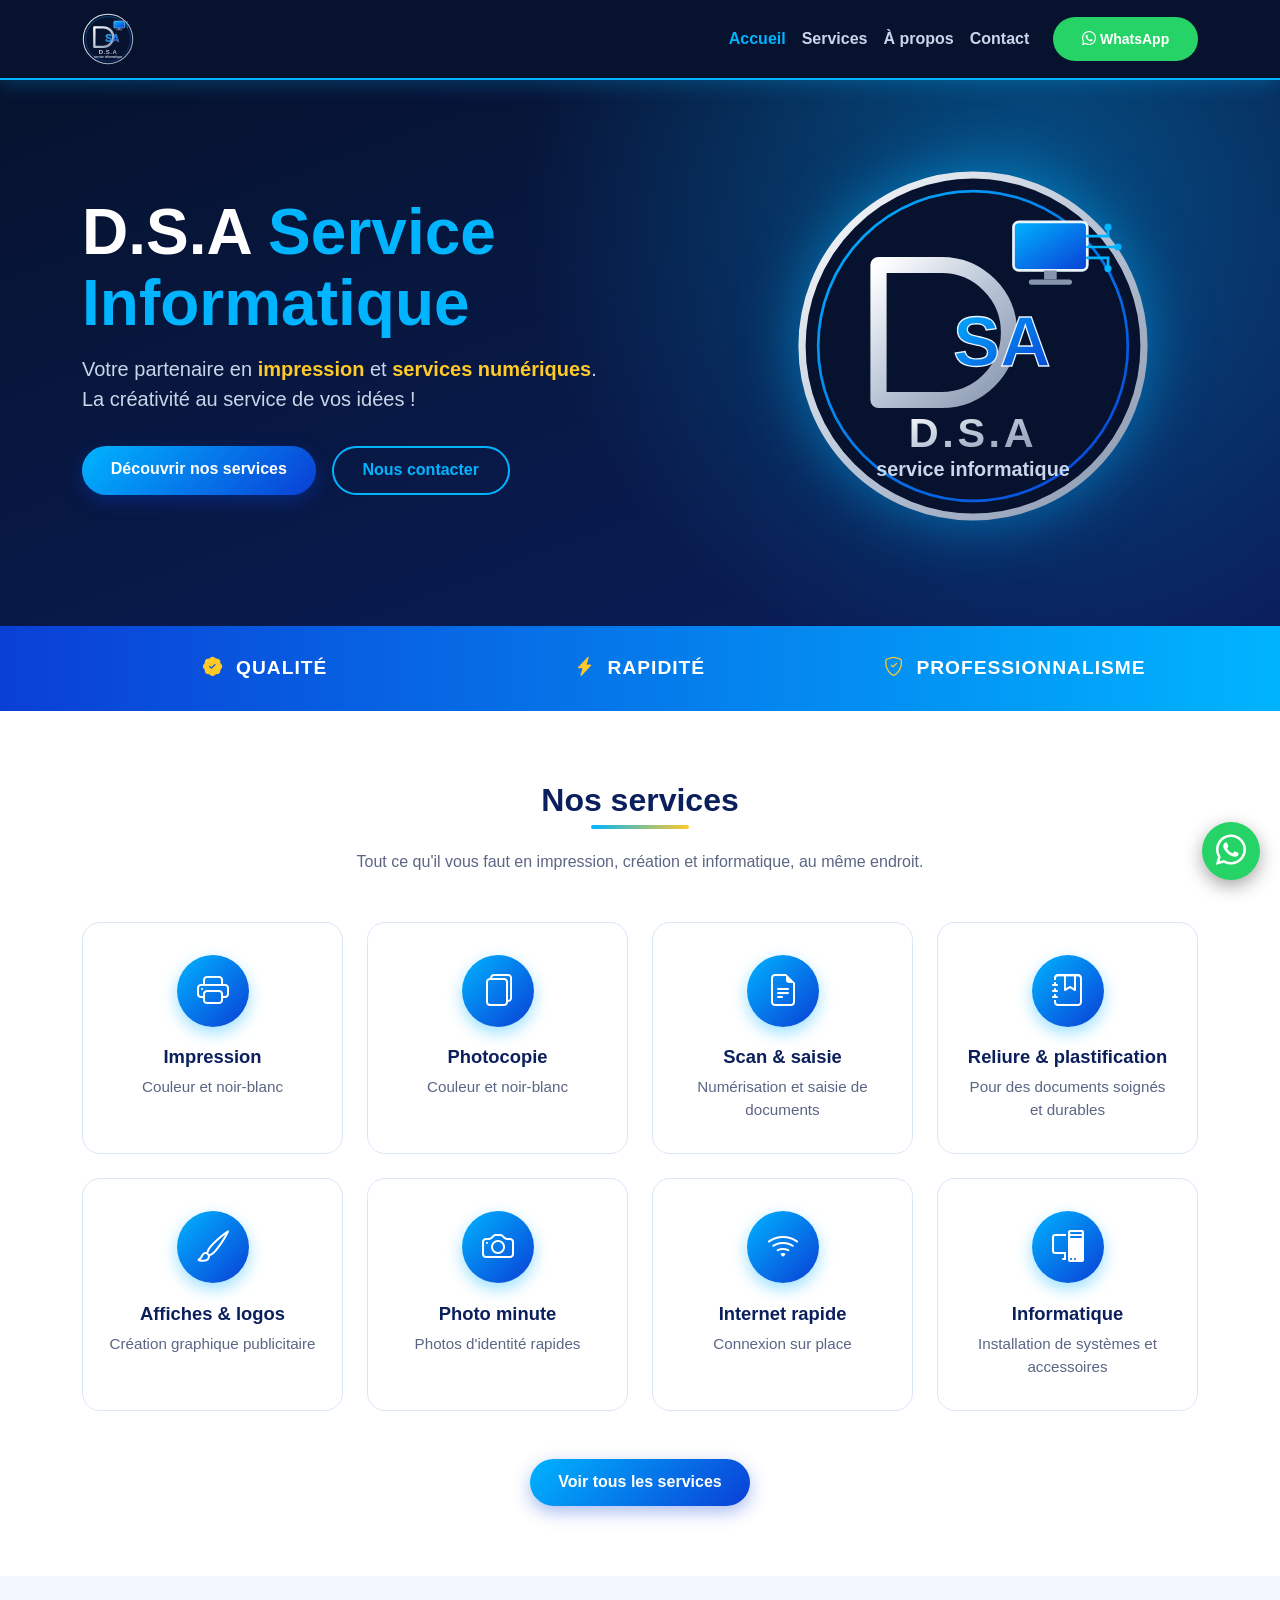
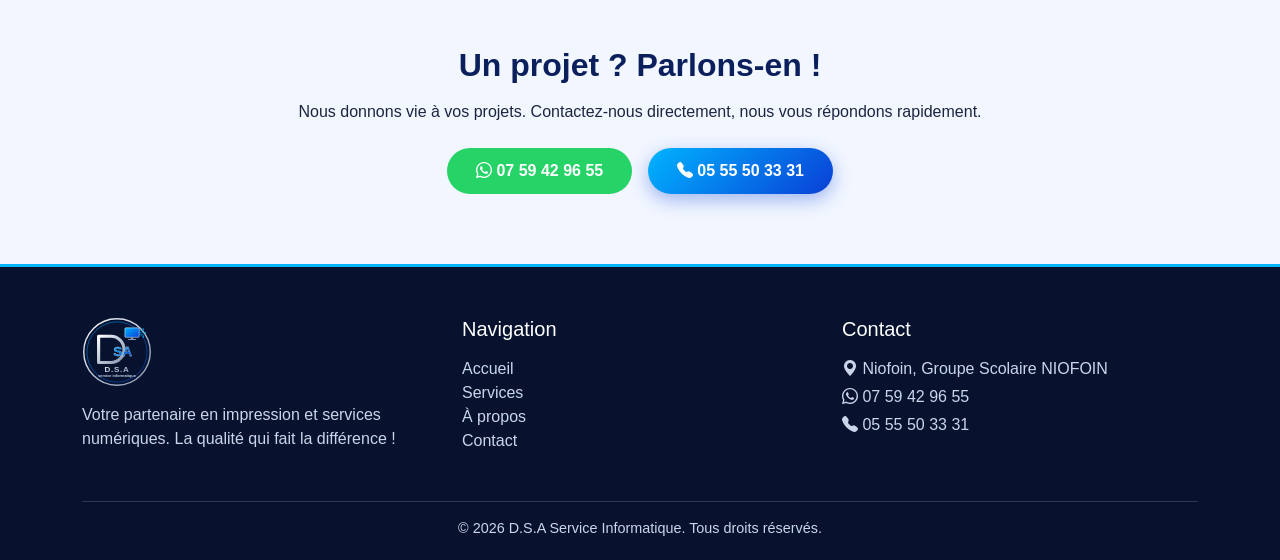
<file: index.html>
<!DOCTYPE html>
<html lang="fr">
<head>
  <meta charset="UTF-8">
  <meta name="viewport" content="width=device-width, initial-scale=1">
  <title>D.S.A Service Informatique | Impression et services numériques à Niofoin</title>
  <meta name="description" content="D.S.A Service Informatique à Niofoin : impression, photocopie, scan, reliure, affiches publicitaires, logos, photo minute, installation de systèmes et accessoires informatiques.">
  <link rel="icon" type="image/svg+xml" href="img/logo-dsa.svg">

  <!-- Bootstrap 5 + Bootstrap Icons -->
  <link href="https://cdn.jsdelivr.net/npm/bootstrap@5.3.3/dist/css/bootstrap.min.css" rel="stylesheet">
  <link href="https://cdn.jsdelivr.net/npm/bootstrap-icons@1.11.3/font/bootstrap-icons.min.css" rel="stylesheet">
  <link href="css/style.css" rel="stylesheet">
</head>
<body>

  <!-- ========== NAVBAR ========== -->
  <nav class="navbar navbar-expand-lg navbar-dsa fixed-top">
    <div class="container">
      <a class="navbar-brand" href="index.html">
        <img src="img/logo-dsa.svg" alt="Logo D.S.A Service Informatique">
      </a>
      <button class="navbar-toggler" type="button" data-bs-toggle="collapse" data-bs-target="#menu" aria-controls="menu" aria-expanded="false" aria-label="Ouvrir le menu">
        <span class="navbar-toggler-icon"></span>
      </button>
      <div class="collapse navbar-collapse" id="menu">
        <ul class="navbar-nav ms-auto align-items-lg-center">
          <li class="nav-item"><a class="nav-link active" href="index.html">Accueil</a></li>
          <li class="nav-item"><a class="nav-link" href="services.html">Services</a></li>
          <li class="nav-item"><a class="nav-link" href="a-propos.html">À propos</a></li>
          <li class="nav-item"><a class="nav-link" href="contact.html">Contact</a></li>
          <li class="nav-item ms-lg-3 mt-2 mt-lg-0">
            <a class="btn btn-whatsapp btn-sm" href="https://wa.me/2250759429655" target="_blank" rel="noopener">
              <i class="bi bi-whatsapp"></i> WhatsApp
            </a>
          </li>
        </ul>
      </div>
    </div>
  </nav>

  <!-- ========== HERO ========== -->
  <header class="hero">
    <div class="container">
      <div class="row align-items-center">
        <div class="col-lg-7">
          <h1>D.S.A <span>Service Informatique</span></h1>
          <p class="slogan">
            Votre partenaire en <strong>impression</strong> et <strong>services numériques</strong>.<br>
            La créativité au service de vos idées !
          </p>
          <div class="d-flex flex-wrap gap-3 justify-content-center justify-content-lg-start">
            <a href="services.html" class="btn btn-dsa">Découvrir nos services</a>
            <a href="contact.html" class="btn btn-dsa-outline">Nous contacter</a>
          </div>
        </div>
        <div class="col-lg-5 text-center">
          <img src="img/logo-dsa.svg" alt="D.S.A Service Informatique" class="hero-logo">
        </div>
      </div>
    </div>
  </header>

  <!-- ========== VALEURS ========== -->
  <section class="valeurs">
    <div class="container">
      <div class="row g-2">
        <div class="col-md-4"><i class="bi bi-patch-check-fill"></i> QUALITÉ</div>
        <div class="col-md-4"><i class="bi bi-lightning-charge-fill"></i> RAPIDITÉ</div>
        <div class="col-md-4"><i class="bi bi-shield-check"></i> PROFESSIONNALISME</div>
      </div>
    </div>
  </section>

  <!-- ========== SERVICES (aperçu) ========== -->
  <section class="section">
    <div class="container">
      <div class="section-titre apparait">
        <h2>Nos services</h2>
        <p>Tout ce qu'il vous faut en impression, création et informatique, au même endroit.</p>
      </div>

      <div class="row g-4">
        <div class="col-6 col-md-4 col-lg-3 apparait">
          <div class="carte-service">
            <div class="icone"><i class="bi bi-printer"></i></div>
            <h3>Impression</h3>
            <p>Couleur et noir-blanc</p>
          </div>
        </div>
        <div class="col-6 col-md-4 col-lg-3 apparait">
          <div class="carte-service">
            <div class="icone"><i class="bi bi-files"></i></div>
            <h3>Photocopie</h3>
            <p>Couleur et noir-blanc</p>
          </div>
        </div>
        <div class="col-6 col-md-4 col-lg-3 apparait">
          <div class="carte-service">
            <div class="icone"><i class="bi bi-file-earmark-text"></i></div>
            <h3>Scan &amp; saisie</h3>
            <p>Numérisation et saisie de documents</p>
          </div>
        </div>
        <div class="col-6 col-md-4 col-lg-3 apparait">
          <div class="carte-service">
            <div class="icone"><i class="bi bi-journal-bookmark"></i></div>
            <h3>Reliure &amp; plastification</h3>
            <p>Pour des documents soignés et durables</p>
          </div>
        </div>
        <div class="col-6 col-md-4 col-lg-3 apparait">
          <div class="carte-service">
            <div class="icone"><i class="bi bi-brush"></i></div>
            <h3>Affiches &amp; logos</h3>
            <p>Création graphique publicitaire</p>
          </div>
        </div>
        <div class="col-6 col-md-4 col-lg-3 apparait">
          <div class="carte-service">
            <div class="icone"><i class="bi bi-camera"></i></div>
            <h3>Photo minute</h3>
            <p>Photos d'identité rapides</p>
          </div>
        </div>
        <div class="col-6 col-md-4 col-lg-3 apparait">
          <div class="carte-service">
            <div class="icone"><i class="bi bi-wifi"></i></div>
            <h3>Internet rapide</h3>
            <p>Connexion sur place</p>
          </div>
        </div>
        <div class="col-6 col-md-4 col-lg-3 apparait">
          <div class="carte-service">
            <div class="icone"><i class="bi bi-pc-display"></i></div>
            <h3>Informatique</h3>
            <p>Installation de systèmes et accessoires</p>
          </div>
        </div>
      </div>

      <div class="text-center mt-5">
        <a href="services.html" class="btn btn-dsa">Voir tous les services</a>
      </div>
    </div>
  </section>

  <!-- ========== APPEL À L'ACTION ========== -->
  <section class="section section-clair">
    <div class="container text-center apparait">
      <h2 class="mb-3" style="color: var(--bleu-fonce);">Un projet ? Parlons-en !</h2>
      <p class="mb-4">Nous donnons vie à vos projets. Contactez-nous directement, nous vous répondons rapidement.</p>
      <div class="d-flex flex-wrap gap-3 justify-content-center">
        <a href="https://wa.me/2250759429655" target="_blank" rel="noopener" class="btn btn-whatsapp">
          <i class="bi bi-whatsapp"></i> 07 59 42 96 55
        </a>
        <a href="tel:+2250555503331" class="btn btn-dsa">
          <i class="bi bi-telephone-fill"></i> 05 55 50 33 31
        </a>
      </div>
    </div>
  </section>

  <!-- ========== FOOTER ========== -->
  <footer class="footer-dsa">
    <div class="container">
      <div class="row g-4">
        <div class="col-md-4">
          <img src="img/logo-dsa.svg" alt="D.S.A" height="70" class="mb-3">
          <p>Votre partenaire en impression et services numériques. La qualité qui fait la différence !</p>
        </div>
        <div class="col-md-4">
          <h5>Navigation</h5>
          <ul class="list-unstyled">
            <li><a href="index.html">Accueil</a></li>
            <li><a href="services.html">Services</a></li>
            <li><a href="a-propos.html">À propos</a></li>
            <li><a href="contact.html">Contact</a></li>
          </ul>
        </div>
        <div class="col-md-4">
          <h5>Contact</h5>
          <p class="mb-1"><i class="bi bi-geo-alt-fill"></i> Niofoin, Groupe Scolaire NIOFOIN</p>
          <p class="mb-1"><i class="bi bi-whatsapp"></i> <a href="https://wa.me/2250759429655" target="_blank" rel="noopener">07 59 42 96 55</a></p>
          <p class="mb-1"><i class="bi bi-telephone-fill"></i> <a href="tel:+2250555503331">05 55 50 33 31</a></p>
        </div>
      </div>
      <div class="copyright">
        &copy; <span id="annee">2026</span> D.S.A Service Informatique. Tous droits réservés.
      </div>
    </div>
  </footer>

  <!-- Bouton WhatsApp flottant -->
  <a href="https://wa.me/2250759429655" class="whatsapp-flottant" target="_blank" rel="noopener" aria-label="Discuter sur WhatsApp">
    <i class="bi bi-whatsapp"></i>
  </a>

  <script src="https://cdn.jsdelivr.net/npm/bootstrap@5.3.3/dist/js/bootstrap.bundle.min.js"></script>
  <script src="js/main.js"></script>
</body>
</html>
</file>
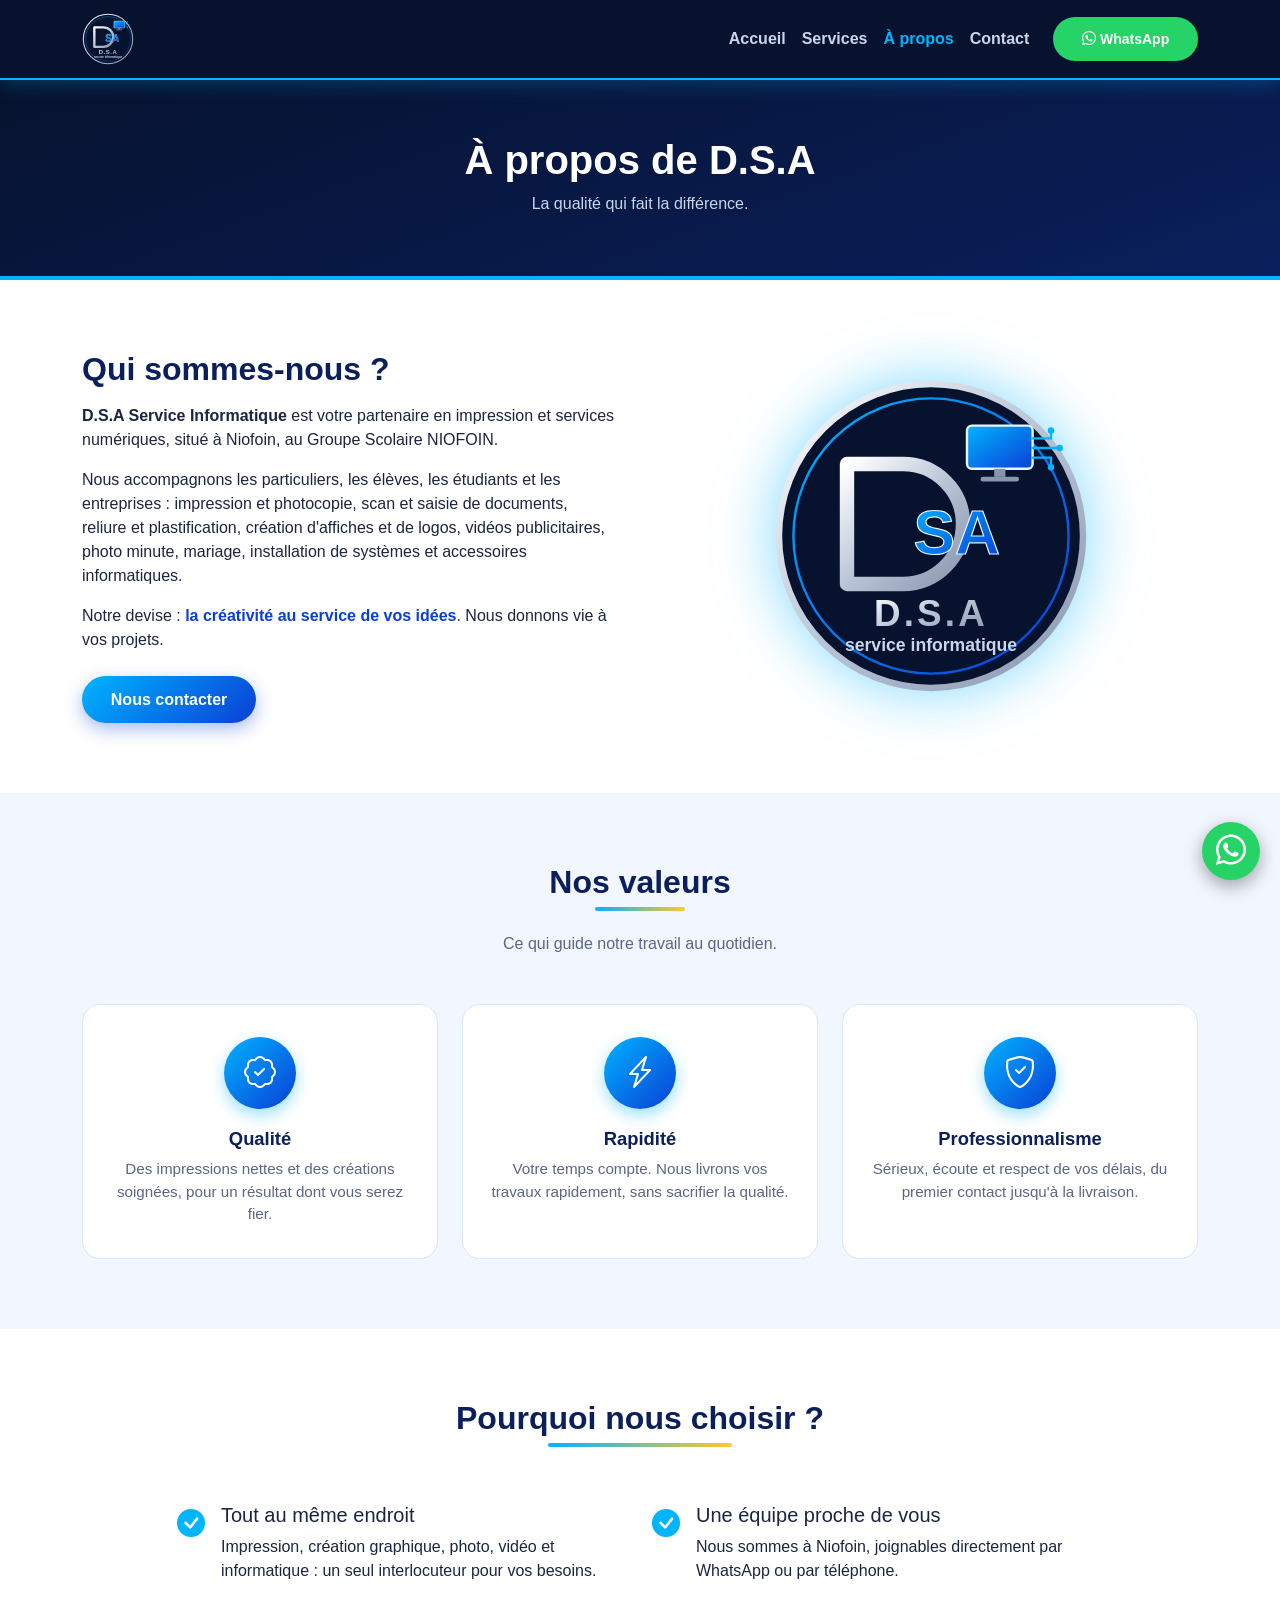
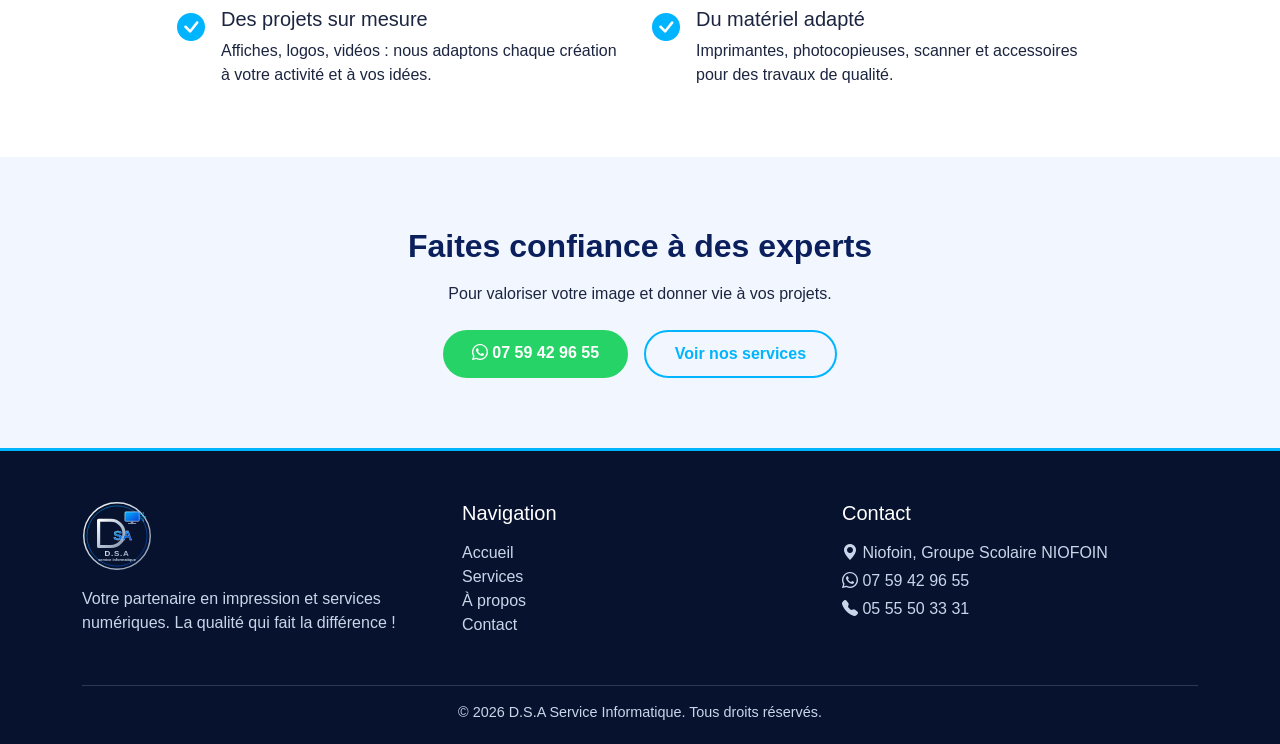
<file: a-propos.html>
<!DOCTYPE html>
<html lang="fr">
<head>
  <meta charset="UTF-8">
  <meta name="viewport" content="width=device-width, initial-scale=1">
  <title>À propos | D.S.A Service Informatique</title>
  <meta name="description" content="D.S.A Service Informatique, votre partenaire en impression et services numériques à Niofoin. Qualité, rapidité et professionnalisme.">
  <link rel="icon" type="image/svg+xml" href="img/logo-dsa.svg">

  <link href="https://cdn.jsdelivr.net/npm/bootstrap@5.3.3/dist/css/bootstrap.min.css" rel="stylesheet">
  <link href="https://cdn.jsdelivr.net/npm/bootstrap-icons@1.11.3/font/bootstrap-icons.min.css" rel="stylesheet">
  <link href="css/style.css" rel="stylesheet">
</head>
<body>

  <!-- ========== NAVBAR ========== -->
  <nav class="navbar navbar-expand-lg navbar-dsa fixed-top">
    <div class="container">
      <a class="navbar-brand" href="index.html">
        <img src="img/logo-dsa.svg" alt="Logo D.S.A Service Informatique">
      </a>
      <button class="navbar-toggler" type="button" data-bs-toggle="collapse" data-bs-target="#menu" aria-controls="menu" aria-expanded="false" aria-label="Ouvrir le menu">
        <span class="navbar-toggler-icon"></span>
      </button>
      <div class="collapse navbar-collapse" id="menu">
        <ul class="navbar-nav ms-auto align-items-lg-center">
          <li class="nav-item"><a class="nav-link" href="index.html">Accueil</a></li>
          <li class="nav-item"><a class="nav-link" href="services.html">Services</a></li>
          <li class="nav-item"><a class="nav-link active" href="a-propos.html">À propos</a></li>
          <li class="nav-item"><a class="nav-link" href="contact.html">Contact</a></li>
          <li class="nav-item ms-lg-3 mt-2 mt-lg-0">
            <a class="btn btn-whatsapp btn-sm" href="https://wa.me/2250759429655" target="_blank" rel="noopener">
              <i class="bi bi-whatsapp"></i> WhatsApp
            </a>
          </li>
        </ul>
      </div>
    </div>
  </nav>

  <!-- ========== EN-TÊTE ========== -->
  <header class="page-header">
    <div class="container">
      <h1>À propos de D.S.A</h1>
      <p>La qualité qui fait la différence.</p>
    </div>
  </header>

  <!-- ========== PRÉSENTATION ========== -->
  <section class="section">
    <div class="container">
      <div class="row align-items-center g-5">
        <div class="col-lg-6 apparait">
          <h2 style="color: var(--bleu-fonce);">Qui sommes-nous ?</h2>
          <p class="mt-3">
            <strong>D.S.A Service Informatique</strong> est votre partenaire en impression et services numériques,
            situé à Niofoin, au Groupe Scolaire NIOFOIN.
          </p>
          <p>
            Nous accompagnons les particuliers, les élèves, les étudiants et les entreprises : impression et photocopie,
            scan et saisie de documents, reliure et plastification, création d'affiches et de logos, vidéos publicitaires,
            photo minute, mariage, installation de systèmes et accessoires informatiques.
          </p>
          <p>
            Notre devise : <strong style="color: var(--bleu-royal);">la créativité au service de vos idées</strong>.
            Nous donnons vie à vos projets.
          </p>
          <a href="contact.html" class="btn btn-dsa mt-2">Nous contacter</a>
        </div>
        <div class="col-lg-6 text-center apparait">
          <img src="img/logo-dsa.svg" alt="D.S.A Service Informatique" class="hero-logo" style="max-width: 320px;">
        </div>
      </div>
    </div>
  </section>

  <!-- ========== NOS VALEURS ========== -->
  <section class="section section-clair">
    <div class="container">
      <div class="section-titre apparait">
        <h2>Nos valeurs</h2>
        <p>Ce qui guide notre travail au quotidien.</p>
      </div>
      <div class="row g-4">
        <div class="col-md-4 apparait">
          <div class="carte-service">
            <div class="icone"><i class="bi bi-patch-check"></i></div>
            <h3>Qualité</h3>
            <p>Des impressions nettes et des créations soignées, pour un résultat dont vous serez fier.</p>
          </div>
        </div>
        <div class="col-md-4 apparait">
          <div class="carte-service">
            <div class="icone"><i class="bi bi-lightning-charge"></i></div>
            <h3>Rapidité</h3>
            <p>Votre temps compte. Nous livrons vos travaux rapidement, sans sacrifier la qualité.</p>
          </div>
        </div>
        <div class="col-md-4 apparait">
          <div class="carte-service">
            <div class="icone"><i class="bi bi-shield-check"></i></div>
            <h3>Professionnalisme</h3>
            <p>Sérieux, écoute et respect de vos délais, du premier contact jusqu'à la livraison.</p>
          </div>
        </div>
      </div>
    </div>
  </section>

  <!-- ========== POURQUOI NOUS CHOISIR ========== -->
  <section class="section">
    <div class="container">
      <div class="section-titre apparait">
        <h2>Pourquoi nous choisir ?</h2>
      </div>
      <div class="row g-4 justify-content-center">
        <div class="col-md-6 col-lg-5 apparait">
          <div class="d-flex gap-3">
            <i class="bi bi-check-circle-fill fs-3" style="color: var(--bleu-elec);"></i>
            <div>
              <h5>Tout au même endroit</h5>
              <p class="mb-0">Impression, création graphique, photo, vidéo et informatique : un seul interlocuteur pour vos besoins.</p>
            </div>
          </div>
        </div>
        <div class="col-md-6 col-lg-5 apparait">
          <div class="d-flex gap-3">
            <i class="bi bi-check-circle-fill fs-3" style="color: var(--bleu-elec);"></i>
            <div>
              <h5>Une équipe proche de vous</h5>
              <p class="mb-0">Nous sommes à Niofoin, joignables directement par WhatsApp ou par téléphone.</p>
            </div>
          </div>
        </div>
        <div class="col-md-6 col-lg-5 apparait">
          <div class="d-flex gap-3">
            <i class="bi bi-check-circle-fill fs-3" style="color: var(--bleu-elec);"></i>
            <div>
              <h5>Des projets sur mesure</h5>
              <p class="mb-0">Affiches, logos, vidéos : nous adaptons chaque création à votre activité et à vos idées.</p>
            </div>
          </div>
        </div>
        <div class="col-md-6 col-lg-5 apparait">
          <div class="d-flex gap-3">
            <i class="bi bi-check-circle-fill fs-3" style="color: var(--bleu-elec);"></i>
            <div>
              <h5>Du matériel adapté</h5>
              <p class="mb-0">Imprimantes, photocopieuses, scanner et accessoires pour des travaux de qualité.</p>
            </div>
          </div>
        </div>
      </div>
    </div>
  </section>

  <!-- ========== APPEL À L'ACTION ========== -->
  <section class="section section-clair">
    <div class="container text-center apparait">
      <h2 class="mb-3" style="color: var(--bleu-fonce);">Faites confiance à des experts</h2>
      <p class="mb-4">Pour valoriser votre image et donner vie à vos projets.</p>
      <div class="d-flex flex-wrap gap-3 justify-content-center">
        <a href="https://wa.me/2250759429655" target="_blank" rel="noopener" class="btn btn-whatsapp">
          <i class="bi bi-whatsapp"></i> 07 59 42 96 55
        </a>
        <a href="services.html" class="btn btn-dsa-outline">Voir nos services</a>
      </div>
    </div>
  </section>

  <!-- ========== FOOTER ========== -->
  <footer class="footer-dsa">
    <div class="container">
      <div class="row g-4">
        <div class="col-md-4">
          <img src="img/logo-dsa.svg" alt="D.S.A" height="70" class="mb-3">
          <p>Votre partenaire en impression et services numériques. La qualité qui fait la différence !</p>
        </div>
        <div class="col-md-4">
          <h5>Navigation</h5>
          <ul class="list-unstyled">
            <li><a href="index.html">Accueil</a></li>
            <li><a href="services.html">Services</a></li>
            <li><a href="a-propos.html">À propos</a></li>
            <li><a href="contact.html">Contact</a></li>
          </ul>
        </div>
        <div class="col-md-4">
          <h5>Contact</h5>
          <p class="mb-1"><i class="bi bi-geo-alt-fill"></i> Niofoin, Groupe Scolaire NIOFOIN</p>
          <p class="mb-1"><i class="bi bi-whatsapp"></i> <a href="https://wa.me/2250759429655" target="_blank" rel="noopener">07 59 42 96 55</a></p>
          <p class="mb-1"><i class="bi bi-telephone-fill"></i> <a href="tel:+2250555503331">05 55 50 33 31</a></p>
        </div>
      </div>
      <div class="copyright">
        &copy; <span id="annee">2026</span> D.S.A Service Informatique. Tous droits réservés.
      </div>
    </div>
  </footer>

  <a href="https://wa.me/2250759429655" class="whatsapp-flottant" target="_blank" rel="noopener" aria-label="Discuter sur WhatsApp">
    <i class="bi bi-whatsapp"></i>
  </a>

  <script src="https://cdn.jsdelivr.net/npm/bootstrap@5.3.3/dist/js/bootstrap.bundle.min.js"></script>
  <script src="js/main.js"></script>
</body>
</html>
</file>
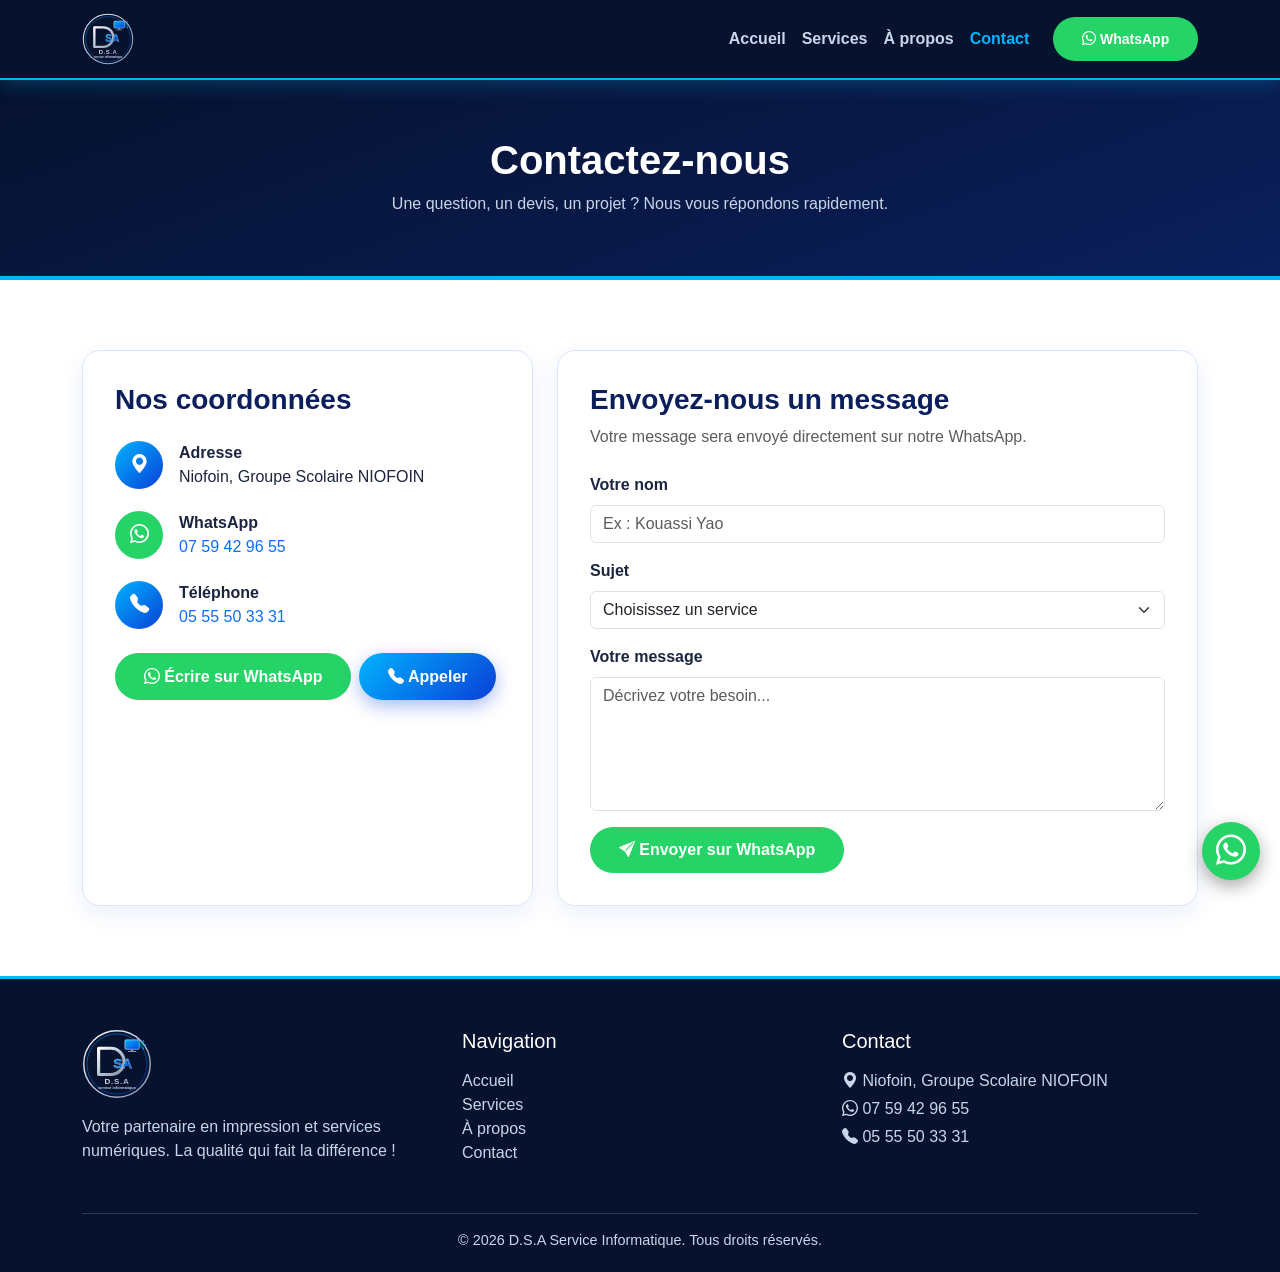
<file: contact.html>
<!DOCTYPE html>
<html lang="fr">
<head>
  <meta charset="UTF-8">
  <meta name="viewport" content="width=device-width, initial-scale=1">
  <title>Contact | D.S.A Service Informatique</title>
  <meta name="description" content="Contactez D.S.A Service Informatique à Niofoin, Groupe Scolaire NIOFOIN. WhatsApp : 07 59 42 96 55. Téléphone : 05 55 50 33 31.">
  <link rel="icon" type="image/svg+xml" href="img/logo-dsa.svg">

  <link href="https://cdn.jsdelivr.net/npm/bootstrap@5.3.3/dist/css/bootstrap.min.css" rel="stylesheet">
  <link href="https://cdn.jsdelivr.net/npm/bootstrap-icons@1.11.3/font/bootstrap-icons.min.css" rel="stylesheet">
  <link href="css/style.css" rel="stylesheet">
</head>
<body>

  <!-- ========== NAVBAR ========== -->
  <nav class="navbar navbar-expand-lg navbar-dsa fixed-top">
    <div class="container">
      <a class="navbar-brand" href="index.html">
        <img src="img/logo-dsa.svg" alt="Logo D.S.A Service Informatique">
      </a>
      <button class="navbar-toggler" type="button" data-bs-toggle="collapse" data-bs-target="#menu" aria-controls="menu" aria-expanded="false" aria-label="Ouvrir le menu">
        <span class="navbar-toggler-icon"></span>
      </button>
      <div class="collapse navbar-collapse" id="menu">
        <ul class="navbar-nav ms-auto align-items-lg-center">
          <li class="nav-item"><a class="nav-link" href="index.html">Accueil</a></li>
          <li class="nav-item"><a class="nav-link" href="services.html">Services</a></li>
          <li class="nav-item"><a class="nav-link" href="a-propos.html">À propos</a></li>
          <li class="nav-item"><a class="nav-link active" href="contact.html">Contact</a></li>
          <li class="nav-item ms-lg-3 mt-2 mt-lg-0">
            <a class="btn btn-whatsapp btn-sm" href="https://wa.me/2250759429655" target="_blank" rel="noopener">
              <i class="bi bi-whatsapp"></i> WhatsApp
            </a>
          </li>
        </ul>
      </div>
    </div>
  </nav>

  <!-- ========== EN-TÊTE ========== -->
  <header class="page-header">
    <div class="container">
      <h1>Contactez-nous</h1>
      <p>Une question, un devis, un projet ? Nous vous répondons rapidement.</p>
    </div>
  </header>

  <!-- ========== CONTACT ========== -->
  <section class="section">
    <div class="container">
      <div class="row g-4">

        <!-- Coordonnées -->
        <div class="col-lg-5 apparait">
          <div class="bloc-contact">
            <h3 class="mb-4" style="color: var(--bleu-fonce);">Nos coordonnées</h3>

            <div class="ligne">
              <div class="pastille"><i class="bi bi-geo-alt-fill"></i></div>
              <div>
                <strong>Adresse</strong><br>
                Niofoin, Groupe Scolaire NIOFOIN
              </div>
            </div>

            <div class="ligne">
              <div class="pastille" style="background:#25d366;"><i class="bi bi-whatsapp"></i></div>
              <div>
                <strong>WhatsApp</strong><br>
                <a href="https://wa.me/2250759429655" target="_blank" rel="noopener">07 59 42 96 55</a>
              </div>
            </div>

            <div class="ligne">
              <div class="pastille"><i class="bi bi-telephone-fill"></i></div>
              <div>
                <strong>Téléphone</strong><br>
                <a href="tel:+2250555503331">05 55 50 33 31</a>
              </div>
            </div>

            <div class="d-flex flex-wrap gap-2 mt-4">
              <a href="https://wa.me/2250759429655" target="_blank" rel="noopener" class="btn btn-whatsapp">
                <i class="bi bi-whatsapp"></i> Écrire sur WhatsApp
              </a>
              <a href="tel:+2250555503331" class="btn btn-dsa">
                <i class="bi bi-telephone-fill"></i> Appeler
              </a>
            </div>
          </div>
        </div>

        <!-- Formulaire -->
        <div class="col-lg-7 apparait">
          <div class="bloc-contact">
            <h3 class="mb-2" style="color: var(--bleu-fonce);">Envoyez-nous un message</h3>
            <p class="text-muted mb-4">Votre message sera envoyé directement sur notre WhatsApp.</p>

            <form id="form-contact">
              <div class="mb-3">
                <label for="nom" class="form-label fw-semibold">Votre nom</label>
                <input type="text" class="form-control" id="nom" placeholder="Ex : Kouassi Yao" required>
              </div>

              <div class="mb-3">
                <label for="sujet" class="form-label fw-semibold">Sujet</label>
                <select class="form-select" id="sujet" required>
                  <option value="" selected disabled>Choisissez un service</option>
                  <option>Impression / Photocopie</option>
                  <option>Scan et saisie de documents</option>
                  <option>Reliure et plastification</option>
                  <option>Affiche publicitaire</option>
                  <option>Création de logo</option>
                  <option>Vidéo publicitaire</option>
                  <option>Photo minute</option>
                  <option>Mariage (photo / vidéo)</option>
                  <option>Installation de système</option>
                  <option>Accessoires informatiques</option>
                  <option>Autre</option>
                </select>
              </div>

              <div class="mb-3">
                <label for="message" class="form-label fw-semibold">Votre message</label>
                <textarea class="form-control" id="message" rows="5" placeholder="Décrivez votre besoin..." required></textarea>
              </div>

              <button type="submit" class="btn btn-whatsapp">
                <i class="bi bi-send-fill"></i> Envoyer sur WhatsApp
              </button>
            </form>
          </div>
        </div>

      </div>
    </div>
  </section>

  <!-- ========== FOOTER ========== -->
  <footer class="footer-dsa">
    <div class="container">
      <div class="row g-4">
        <div class="col-md-4">
          <img src="img/logo-dsa.svg" alt="D.S.A" height="70" class="mb-3">
          <p>Votre partenaire en impression et services numériques. La qualité qui fait la différence !</p>
        </div>
        <div class="col-md-4">
          <h5>Navigation</h5>
          <ul class="list-unstyled">
            <li><a href="index.html">Accueil</a></li>
            <li><a href="services.html">Services</a></li>
            <li><a href="a-propos.html">À propos</a></li>
            <li><a href="contact.html">Contact</a></li>
          </ul>
        </div>
        <div class="col-md-4">
          <h5>Contact</h5>
          <p class="mb-1"><i class="bi bi-geo-alt-fill"></i> Niofoin, Groupe Scolaire NIOFOIN</p>
          <p class="mb-1"><i class="bi bi-whatsapp"></i> <a href="https://wa.me/2250759429655" target="_blank" rel="noopener">07 59 42 96 55</a></p>
          <p class="mb-1"><i class="bi bi-telephone-fill"></i> <a href="tel:+2250555503331">05 55 50 33 31</a></p>
        </div>
      </div>
      <div class="copyright">
        &copy; <span id="annee">2026</span> D.S.A Service Informatique. Tous droits réservés.
      </div>
    </div>
  </footer>

  <a href="https://wa.me/2250759429655" class="whatsapp-flottant" target="_blank" rel="noopener" aria-label="Discuter sur WhatsApp">
    <i class="bi bi-whatsapp"></i>
  </a>

  <script src="https://cdn.jsdelivr.net/npm/bootstrap@5.3.3/dist/js/bootstrap.bundle.min.js"></script>
  <script src="js/main.js"></script>
</body>
</html>
</file>
<file: css/style.css>
/* =========================================
   D.S.A Service Informatique - style.css
   ========================================= */

:root {
  --bleu-nuit: #06122e;
  --bleu-fonce: #0a1f5c;
  --bleu-elec: #00b4ff;
  --bleu-royal: #0a3fd6;
  --argent: #c9d6ea;
  --jaune: #ffc928;
  --blanc: #ffffff;
  --texte: #1c2540;
  --fond-clair: #f1f6ff;
}

/* ---------- Base ---------- */
html {
  scroll-behavior: smooth;
}

body {
  font-family: "Segoe UI", Roboto, Arial, sans-serif;
  color: var(--texte);
  background: var(--blanc);
  padding-top: 76px; /* hauteur de la navbar fixe */
}

h1, h2, h3, h4 {
  font-weight: 800;
}

a {
  text-decoration: none;
}

/* ---------- Navbar ---------- */
.navbar-dsa {
  background: var(--bleu-nuit);
  border-bottom: 2px solid var(--bleu-elec);
  box-shadow: 0 4px 18px rgba(0, 180, 255, 0.25);
}

.navbar-dsa .navbar-brand img {
  height: 52px;
  width: auto;
}

.navbar-dsa .nav-link {
  color: var(--argent);
  font-weight: 600;
  padding: 0.5rem 1rem;
  transition: color 0.25s;
}

.navbar-dsa .nav-link:hover,
.navbar-dsa .nav-link.active {
  color: var(--bleu-elec);
}

.navbar-dsa .navbar-toggler {
  border-color: var(--bleu-elec);
}

.navbar-dsa .navbar-toggler-icon {
  filter: invert(1);
}

/* ---------- Boutons ---------- */
.btn-dsa {
  background: linear-gradient(135deg, var(--bleu-elec), var(--bleu-royal));
  color: var(--blanc);
  font-weight: 700;
  border: none;
  border-radius: 50px;
  padding: 0.7rem 1.8rem;
  box-shadow: 0 6px 18px rgba(10, 63, 214, 0.35);
  transition: transform 0.25s, box-shadow 0.25s;
}

.btn-dsa:hover {
  color: var(--blanc);
  transform: translateY(-3px);
  box-shadow: 0 10px 24px rgba(0, 180, 255, 0.5);
}

.btn-dsa-outline {
  border: 2px solid var(--bleu-elec);
  color: var(--bleu-elec);
  font-weight: 700;
  border-radius: 50px;
  padding: 0.65rem 1.8rem;
  background: transparent;
  transition: all 0.25s;
}

.btn-dsa-outline:hover {
  background: var(--bleu-elec);
  color: var(--bleu-nuit);
}

.btn-whatsapp {
  background: #25d366;
  color: var(--blanc);
  font-weight: 700;
  border-radius: 50px;
  padding: 0.7rem 1.8rem;
  border: none;
}

.btn-whatsapp:hover {
  background: #1ebe5b;
  color: var(--blanc);
}

/* ---------- Hero (accueil) ---------- */
.hero {
  background:
    radial-gradient(circle at 80% 20%, rgba(0, 180, 255, 0.35), transparent 45%),
    linear-gradient(160deg, var(--bleu-nuit) 0%, var(--bleu-fonce) 100%);
  color: var(--blanc);
  padding: 90px 0 100px;
  position: relative;
  overflow: hidden;
}

.hero h1 {
  font-size: clamp(2.4rem, 6vw, 4rem);
  line-height: 1.1;
}

.hero h1 span {
  color: var(--bleu-elec);
}

.hero .slogan {
  font-size: 1.25rem;
  color: var(--argent);
  margin: 1rem 0 2rem;
}

.hero .slogan strong {
  color: var(--jaune);
}

.hero-logo {
  max-width: 360px;
  width: 100%;
  filter: drop-shadow(0 0 30px rgba(0, 180, 255, 0.5));
  animation: flotter 4s ease-in-out infinite;
}

@keyframes flotter {
  0%, 100% { transform: translateY(0); }
  50% { transform: translateY(-14px); }
}

/* ---------- En-tête de page (pages internes) ---------- */
.page-header {
  background: linear-gradient(160deg, var(--bleu-nuit), var(--bleu-fonce));
  color: var(--blanc);
  padding: 60px 0;
  text-align: center;
  border-bottom: 4px solid var(--bleu-elec);
}

.page-header p {
  color: var(--argent);
  margin: 0;
}

/* ---------- Sections ---------- */
.section {
  padding: 70px 0;
}

.section-clair {
  background: var(--fond-clair);
}

.section-titre {
  text-align: center;
  margin-bottom: 3rem;
}

.section-titre h2 {
  color: var(--bleu-fonce);
  position: relative;
  display: inline-block;
  padding-bottom: 0.6rem;
}

.section-titre h2::after {
  content: "";
  position: absolute;
  left: 25%;
  bottom: 0;
  width: 50%;
  height: 4px;
  border-radius: 4px;
  background: linear-gradient(90deg, var(--bleu-elec), var(--jaune));
}

.section-titre p {
  color: #5b6685;
  margin-top: 0.8rem;
}

/* ---------- Cartes de services ---------- */
.carte-service {
  background: var(--blanc);
  border: 1px solid #dbe6fb;
  border-radius: 18px;
  padding: 2rem 1.5rem;
  text-align: center;
  height: 100%;
  transition: transform 0.3s, box-shadow 0.3s, border-color 0.3s;
}

.carte-service:hover {
  transform: translateY(-8px);
  border-color: var(--bleu-elec);
  box-shadow: 0 14px 30px rgba(10, 63, 214, 0.18);
}

.carte-service .icone {
  width: 72px;
  height: 72px;
  margin: 0 auto 1.2rem;
  border-radius: 50%;
  display: flex;
  align-items: center;
  justify-content: center;
  font-size: 2rem;
  color: var(--blanc);
  background: linear-gradient(135deg, var(--bleu-elec), var(--bleu-royal));
  box-shadow: 0 6px 16px rgba(0, 180, 255, 0.4);
}

.carte-service h3 {
  font-size: 1.15rem;
  color: var(--bleu-fonce);
}

.carte-service p {
  color: #5b6685;
  font-size: 0.95rem;
  margin: 0;
}

/* ---------- Bandeau des valeurs ---------- */
.valeurs {
  background: linear-gradient(90deg, var(--bleu-royal), var(--bleu-elec));
  color: var(--blanc);
  padding: 28px 0;
  text-align: center;
  font-weight: 800;
  font-size: 1.2rem;
  letter-spacing: 1px;
}

.valeurs i {
  color: var(--jaune);
  margin-right: 0.4rem;
}

/* ---------- Contact ---------- */
.bloc-contact {
  background: var(--blanc);
  border-radius: 18px;
  padding: 2rem;
  border: 1px solid #dbe6fb;
  box-shadow: 0 8px 24px rgba(10, 63, 214, 0.08);
  height: 100%;
}

.bloc-contact .ligne {
  display: flex;
  align-items: center;
  gap: 1rem;
  margin-bottom: 1.4rem;
}

.bloc-contact .ligne .pastille {
  flex: 0 0 48px;
  height: 48px;
  border-radius: 50%;
  background: linear-gradient(135deg, var(--bleu-elec), var(--bleu-royal));
  color: var(--blanc);
  display: flex;
  align-items: center;
  justify-content: center;
  font-size: 1.2rem;
}

.form-control:focus {
  border-color: var(--bleu-elec);
  box-shadow: 0 0 0 0.2rem rgba(0, 180, 255, 0.25);
}

/* ---------- Pied de page ---------- */
.footer-dsa {
  background: var(--bleu-nuit);
  color: var(--argent);
  padding: 50px 0 20px;
  border-top: 3px solid var(--bleu-elec);
}

.footer-dsa h5 {
  color: var(--blanc);
  margin-bottom: 1rem;
}

.footer-dsa a {
  color: var(--argent);
  transition: color 0.25s;
}

.footer-dsa a:hover {
  color: var(--bleu-elec);
}

.footer-dsa .copyright {
  border-top: 1px solid rgba(201, 214, 234, 0.2);
  margin-top: 2rem;
  padding-top: 1rem;
  text-align: center;
  font-size: 0.9rem;
}

/* ---------- Bouton WhatsApp flottant ---------- */
.whatsapp-flottant {
  position: fixed;
  right: 20px;
  bottom: 20px;
  width: 58px;
  height: 58px;
  border-radius: 50%;
  background: #25d366;
  color: var(--blanc);
  font-size: 1.9rem;
  display: flex;
  align-items: center;
  justify-content: center;
  box-shadow: 0 6px 18px rgba(0, 0, 0, 0.35);
  z-index: 1050;
  animation: pulse 2s infinite;
}

.whatsapp-flottant:hover {
  color: var(--blanc);
  transform: scale(1.1);
}

@keyframes pulse {
  0% { box-shadow: 0 0 0 0 rgba(37, 211, 102, 0.6); }
  70% { box-shadow: 0 0 0 16px rgba(37, 211, 102, 0); }
  100% { box-shadow: 0 0 0 0 rgba(37, 211, 102, 0); }
}

/* ---------- Apparition au défilement (utilisé par main.js) ---------- */
.apparait {
  opacity: 0;
  transform: translateY(30px);
  transition: opacity 0.7s ease, transform 0.7s ease;
}

.apparait.visible {
  opacity: 1;
  transform: none;
}

/* ---------- Responsive ---------- */
@media (max-width: 767px) {
  .hero {
    padding: 60px 0 70px;
    text-align: center;
  }

  .hero-logo {
    max-width: 240px;
    margin-top: 2rem;
  }

  .section {
    padding: 50px 0;
  }
}

/* ---------- Images des cartes de services ---------- */
.page-services .carte-service {
  overflow: hidden;
  padding: 0 0 1.6rem;
}

.page-services .carte-service .image-service {
  display: block;
  width: 100%;
  height: 190px;
  object-fit: cover;
  margin: 0 0 1.35rem;
  transition: transform 0.45s ease;
  background: #eaf1fb;
}

.page-services .carte-service:hover .image-service {
  transform: scale(1.045);
}

.page-services .carte-service h3,
.page-services .carte-service p {
  margin-left: 1.25rem;
  margin-right: 1.25rem;
}

.page-services .carte-service h3 {
  min-height: 2.6rem;
}

@media (max-width: 767px) {
  .page-services .carte-service .image-service {
    height: 170px;
  }
}


/* ---------- Bouton de demande sur les cartes de services ---------- */
.page-services .btn-demander-service {
  display: inline-flex;
  align-items: center;
  justify-content: center;
  gap: 0.5rem;
  margin-top: 1.25rem;
  padding: 0.65rem 1rem;
  border-radius: 999px;
  background: #25d366;
  border: 1px solid #25d366;
  color: #fff;
  font-size: 0.9rem;
  font-weight: 700;
  text-decoration: none;
  transition: background 0.25s ease, transform 0.25s ease, box-shadow 0.25s ease;
}

.page-services .btn-demander-service:hover {
  background: #1da851;
  border-color: #1da851;
  color: #fff;
  transform: translateY(-2px);
  box-shadow: 0 6px 16px rgba(37, 211, 102, 0.25);
}
</file>
